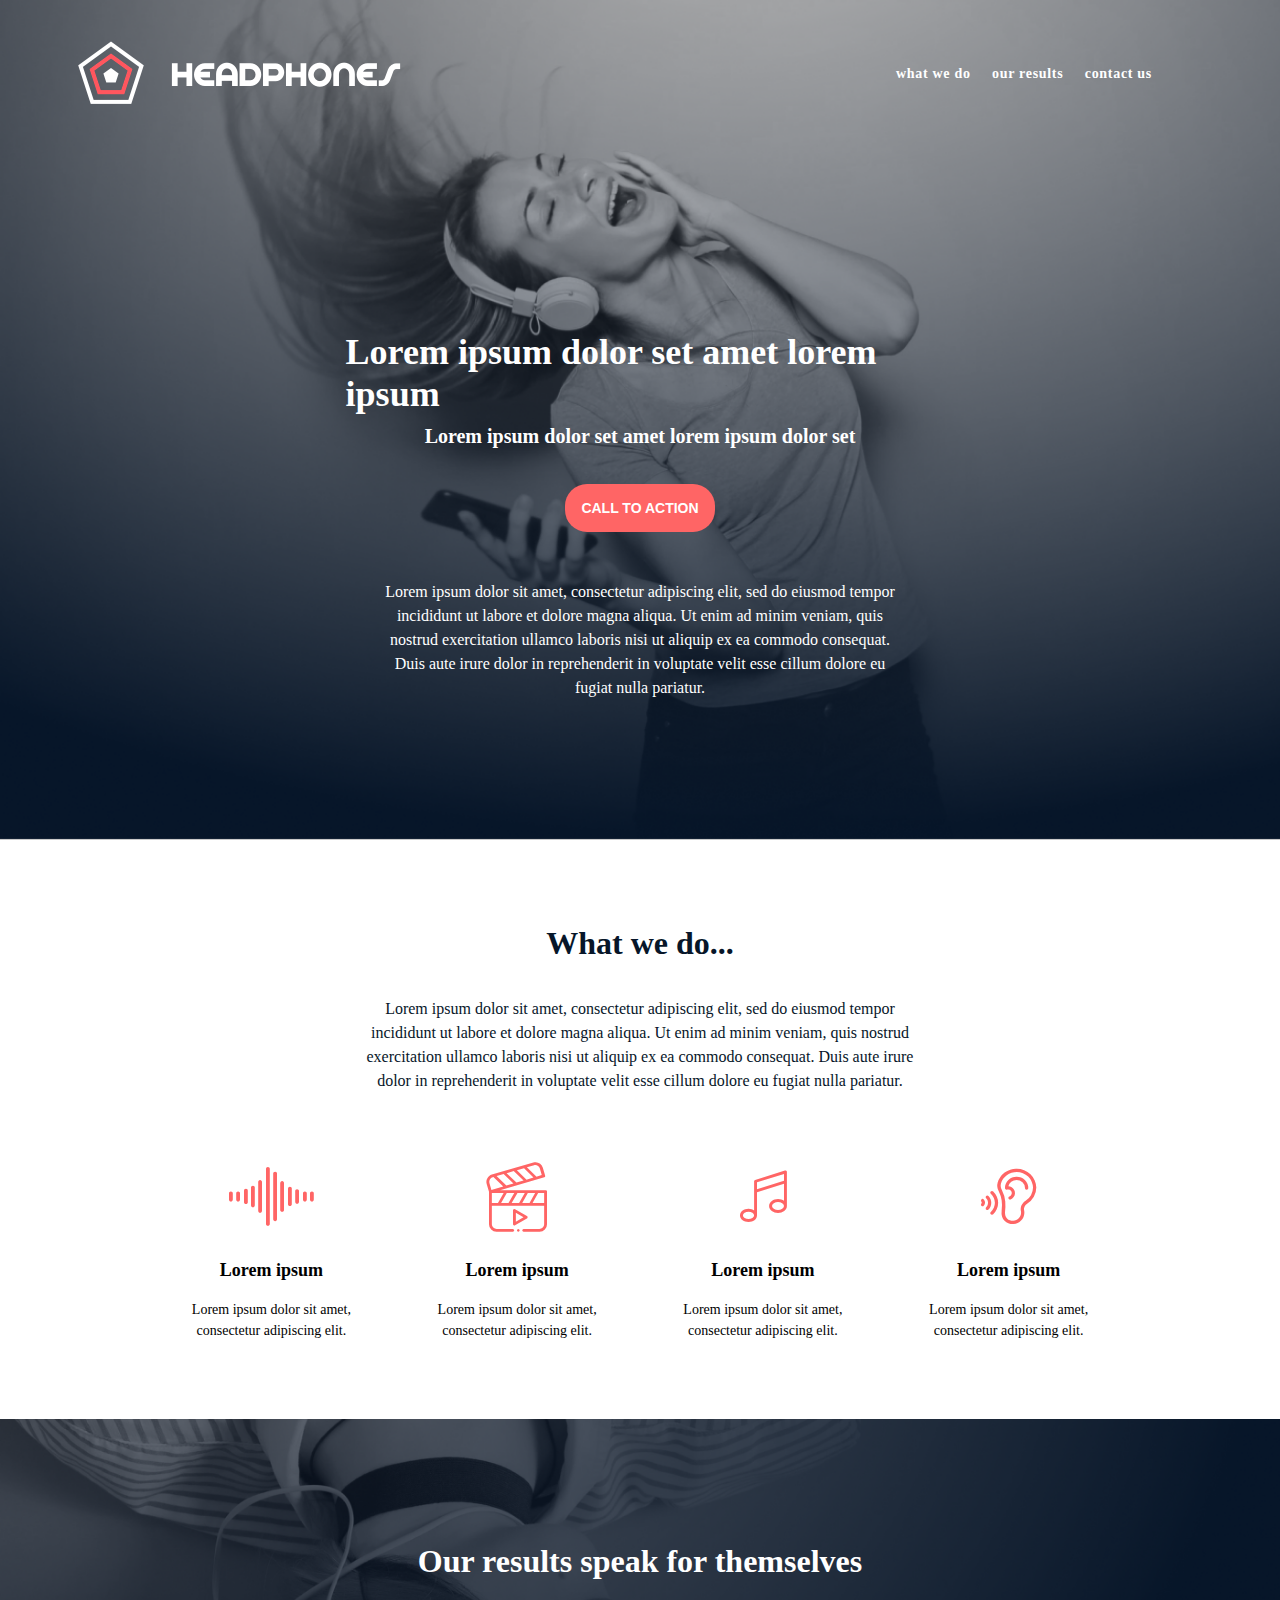
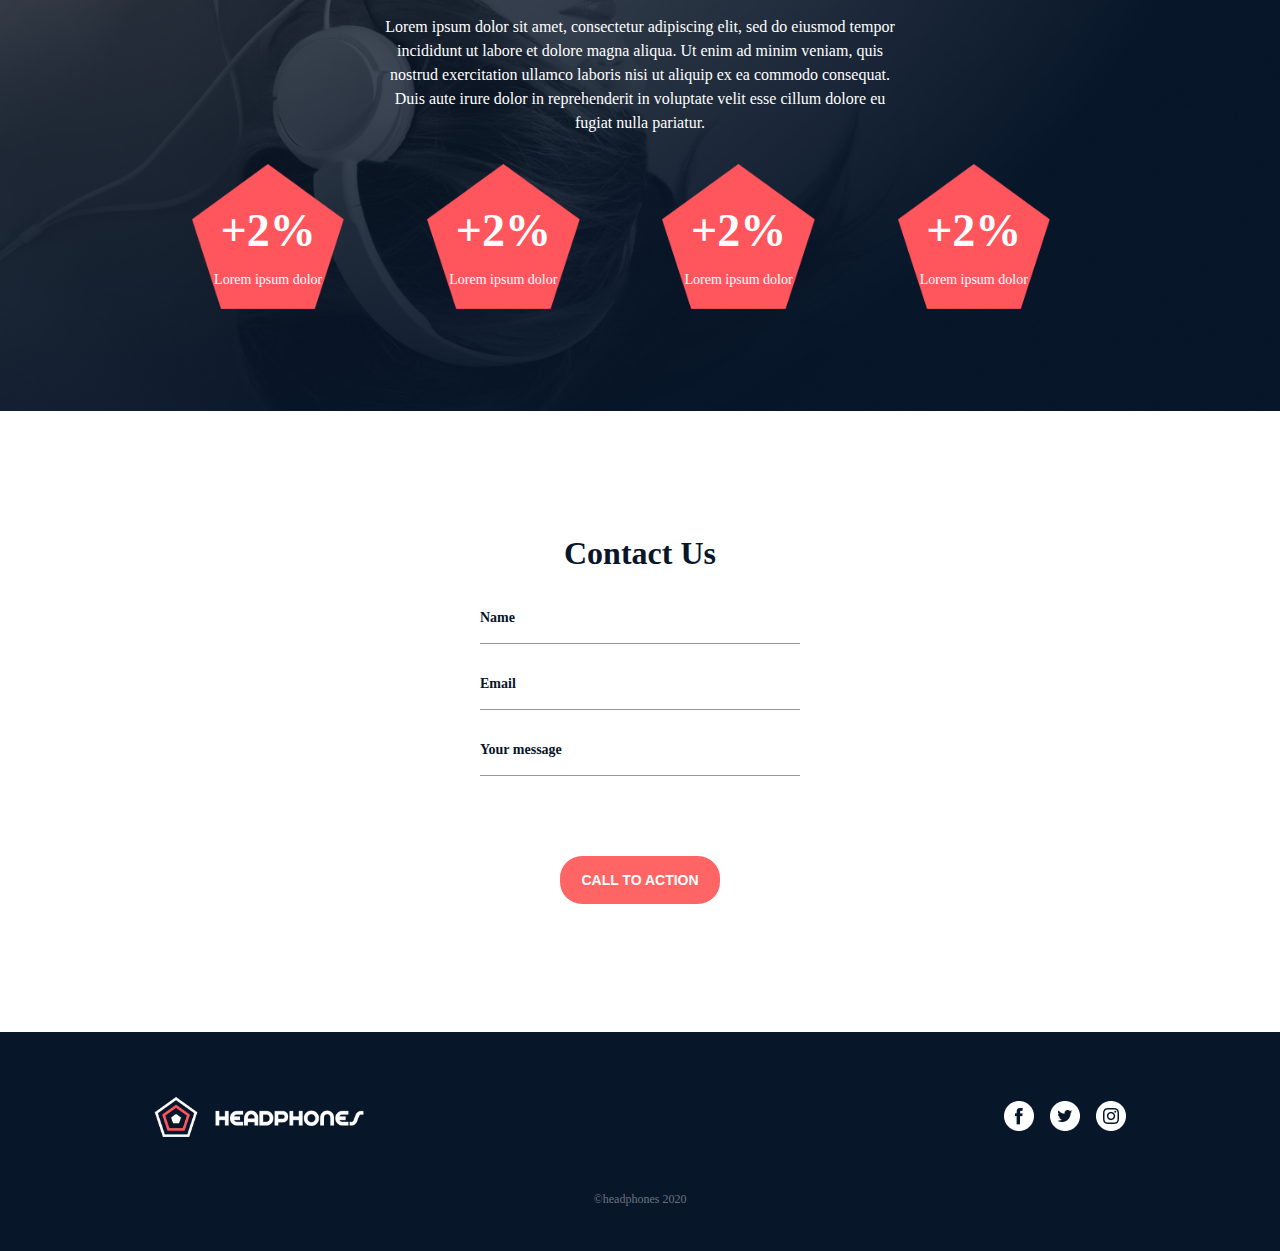
<file: index.html>
<!DOCTYPE html>
<html lang="en">
<head>
    <meta charset="UTF-8">
    <meta name="viewport" content="width=device-width, initial-scale=1.0">
    <title>Headphones</title>
    <link rel="icon" href="/images/favicon.ico">
    <link rel="stylesheet" href="styles-desktop.css" media="screen and (min-width: 1000px)">
    <link rel="stylesheet" href="styles-mobile.css" media="screen and (max-width: 480px)">
    <link rel="stylesheet" href="styles-tablet.css" media="screen and (min-width: 481px) and (max-width: 999px)">
    <link rel="stylesheet" href="/fonts/holberton_school-icon/style.css">
</head>
<body>
    <div id="banner-container">
    <!-- Header Section -->
     <header>
        <div id="navigation-bar">
            <a href="#" id="logo-link">
                <!-- Headphone logo -->
                 <img src="/images/logo_headphones.png" alt="HeadphonesLogo" id="logo-image">
            </a>
            <!-- Hamburger Menu for Mobile-->
             <div id="hamburger-menu">&#9776;</div>
             <!-- Menu links -->
             <div id="menu-container">
                <a href="#" class="menu-link">what we do</a>
                <a href="#" class="menu-link">our results</a>
                <a href="#" class="menu-link">contact us</a>
            </div>
        </div>
     </header>

     <!-- Hero section -->
      <section id="hero-section">
        <div id="banner">
            <h1 id="banner-heading">Lorem ipsum dolor set amet lorem ipsum</h1>
            <p id="banner-subheading">Lorem ipsum dolor set amet lorem ipsum dolor set</p>
            <button id="action-button">CALL TO ACTION</button>
            <p id="banner-main-text">Lorem ipsum dolor sit amet, consectetur adipiscing elit, sed do eiusmod tempor incididunt ut labore et dolore magna aliqua. Ut enim ad minim veniam, quis nostrud exercitation ullamco laboris nisi ut aliquip ex ea commodo consequat. Duis aute irure dolor in reprehenderit in voluptate velit esse cillum dolore eu fugiat nulla pariatur.</p>
        </div>
      </section>
    </div>

    <!-- What We Do Section -->
     <section id="what-we-do">
        <div id="text-container">
            <h1 id="what-we-do-heading">What we do...</h1>
            <h2 id="what-we-do-subheading">Lorem ipsum dolor sit amet, consectetur adipiscing elit, sed do eiusmod tempor incididunt ut labore et dolore magna aliqua. Ut enim ad minim veniam, quis nostrud exercitation ullamco laboris nisi ut aliquip ex ea commodo consequat. Duis aute irure dolor in reprehenderit in voluptate velit esse cillum dolore eu fugiat nulla pariatur.</h2>
        </div>
        <div id="what-we-do-bottom">
            <div class="lorem-ipsum-container" id="waves">
                <i class="holberton_school-icon-ic_sound"></i>
                <h3 class="ipsum-title">Lorem ipsum</h3>
                <p class="ipsum-description">Lorem ipsum dolor sit amet, consectetur adipiscing elit.</p>
            </div>
            <div class="lorem-ipsum-container" id="play">
                <i class="holberton_school-icon-ic_video"></i>
                <h3 class="ipsum-title">Lorem ipsum</h3>
                <p class="ipsum-description">Lorem ipsum dolor sit amet, consectetur adipiscing elit.</p>
            </div>
            <div class="lorem-ipsum-container" id="note">
                <i class="holberton_school-icon-ic_music"></i>
                <h3 class="ipsum-title">Lorem ipsum</h3>
                <p class="ipsum-description">Lorem ipsum dolor sit amet, consectetur adipiscing elit.</p>
            </div>
            <div class="lorem-ipsum-container" id="ear">
                <i class="holberton_school-icon-ic_hearing"></i>
                <h3 class="ipsum-title">Lorem ipsum</h3>
                <p class="ipsum-description">Lorem ipsum dolor sit amet, consectetur adipiscing elit.</p>
            </div>
        </div>
     </section>

     <!-- Results Section-->
      <section id="results-section">
        <div id="results-text-container">
            <h1 id="results-heading">Our results speak for themselves</h1>
            <h2 id="results-subheading">Lorem ipsum dolor sit amet, consectetur adipiscing elit, sed do eiusmod tempor incididunt ut labore et dolore magna aliqua. Ut enim ad minim veniam, quis nostrud exercitation ullamco laboris nisi ut aliquip ex ea commodo consequat. Duis aute irure dolor in reprehenderit in voluptate velit esse cillum dolore eu fugiat nulla pariatur.</p>
        </div>
        <div id="results-bottom">
            <div class="pentagon-container">
                <div class="pentagon">
                    <img src="/images/pentagone.png" class="pentagon-image">
                    <div class="text-overlay">
                        <h1 class="pentagon-heading">+2%</h1>
                        <p class="pentagon-subheading">Lorem ipsum dolor</p>
                    </div>
                </div>
            </div>
            <div class="pentagon-container">
                <div class="pentagon">
                    <img src="/images/pentagone.png" class="pentagon-image">
                    <div class="text-overlay">
                        <h1 class="pentagon-heading">+2%</h1>
                        <p class="pentagon-subheading">Lorem ipsum dolor</p>
                    </div>
                </div>
            </div>
            <div class="pentagon-container">
                <div class="pentagon">
                    <img src="/images/pentagone.png" class="pentagon-image">
                    <div class="text-overlay">
                        <h1 class="pentagon-heading">+2%</h1>
                        <p class="pentagon-subheading">Lorem ipsum dolor</p>
                    </div>
                </div>
            </div>
            <div class="pentagon-container">
                <div class="pentagon">
                    <img src="/images/pentagone.png" class="pentagon-image">
                    <div class="text-overlay">
                        <h1 class="pentagon-heading">+2%</h1>
                        <p class="pentagon-subheading">Lorem ipsum dolor</p>
                    </div>
                </div>
            </div>
        </div>
      </section>

      <!-- Contact Us Section -->
       <section id="contact-us">
        <div id="form-container">
            <h1 id="form-header">Contact Us</h1>
            <form id="contact-form">
                <div class="form-group">
                    <label for="name">Name</label>
                    <input type="text" id="name" name="name" required>
                </div>
                <div class="form-group">
                    <label for="email">Email</label>
                    <input type="email" id="email" name="email" required>
                </div>
                <div class="form-group">
                    <label for="message">Your message</label>
                    <input type="text" id="message" name="message" required></input>
                </div>
                <div id="button-container">
                    <button type="submit" id="submit-button">CALL TO ACTION</button>
                </div>
                </form>
        </div>
       </section>

<!-- Footer Section -->
 <footer id="footer-section">
    <div id="footer-container">
        <div id="footer-logo">
            <img src="/images/logo_headphones.png" alt="headphone-logo" id="footer-logo-img">
        </div>
        <div id="social-icons">
            <a href="#">
                <img src="/images/Facebook_White.png" alt="Facebook" class="social-icon">
            </a>
            <a href="#">
                <img src="/images/Twitter_White.png" alt="Twitter" class="social-icon">
            </a>
            <a href="#">
                <img src="/images/Instagram_White.png" alt="Instagram" class="social-icon">
            </a>
        </div>
    </div>
    <p id="copyright-text">&copy;headphones 2020</p>
 </footer>

 <!-- Javascript for Hamburger Menu -->
  <script>
    document.addEventListener('DOMContentLoaded', function() {
        document.getElementById('hamburger-menu').addEventListener('click', function() {
            document.getElementById('menu-container').classList.toggle('show');
        });
    });
    </script>
</body>
</html>
</file>
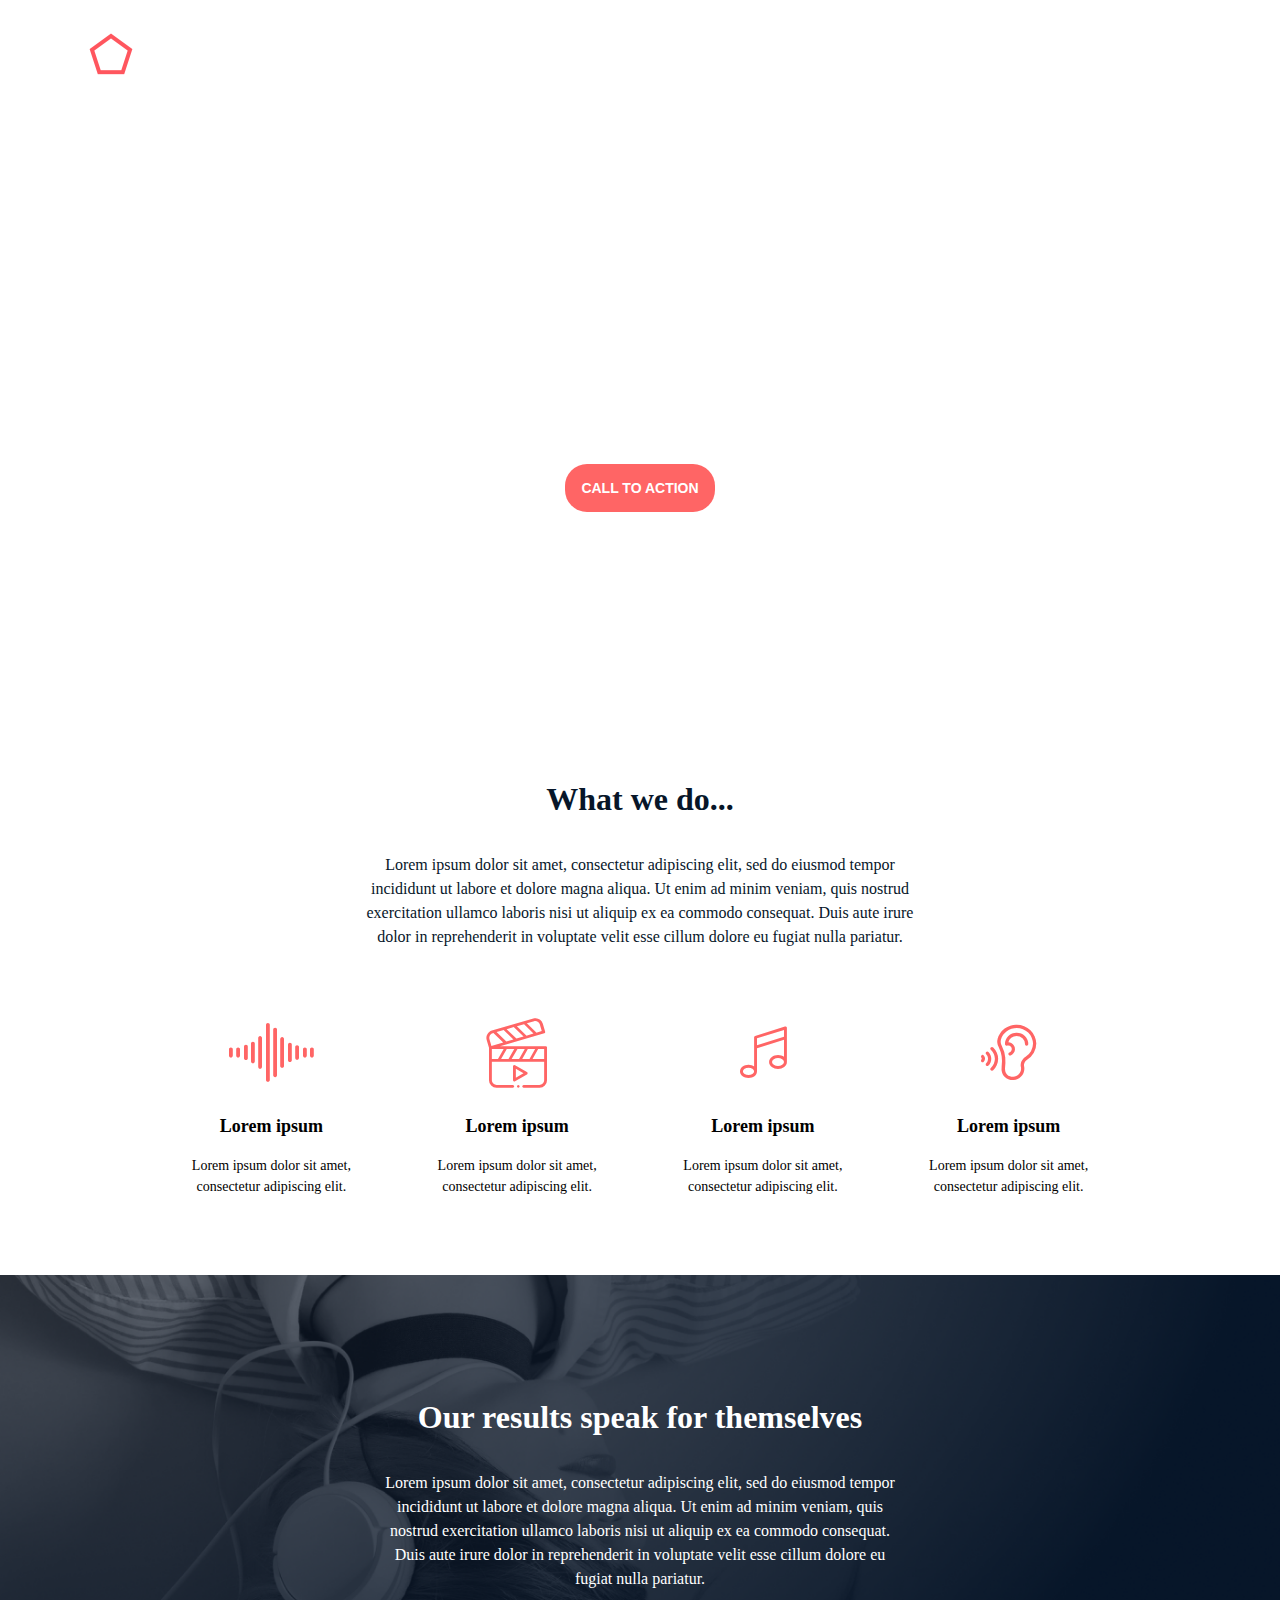
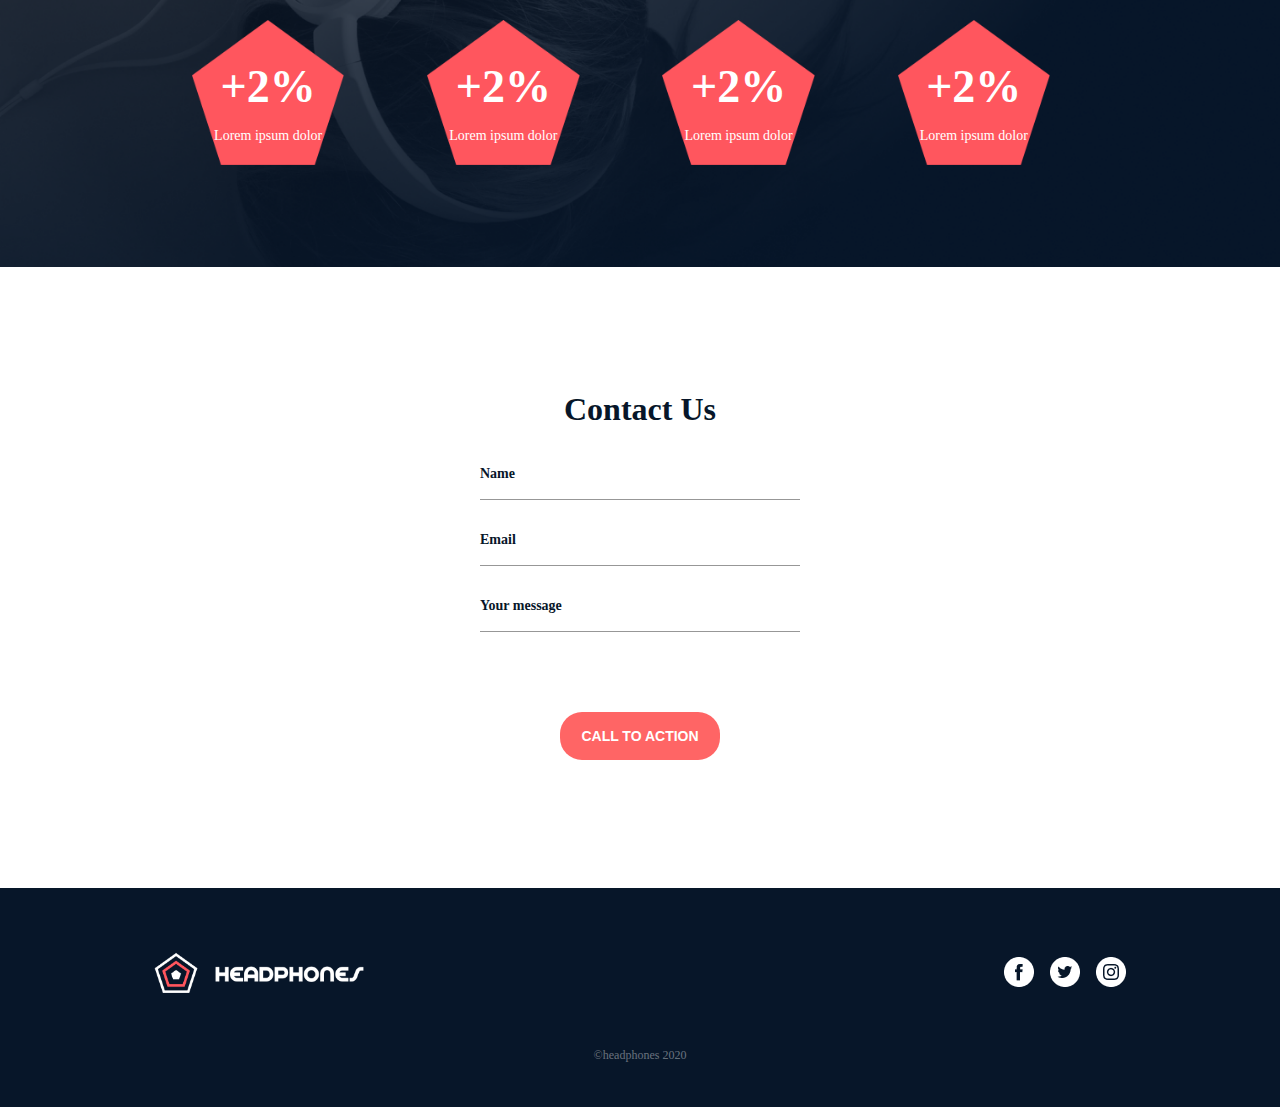
<file: index-desktop.html>
<!DOCTYPE html>
<html lang="en">
<head>
    <meta charset="UTF-8">
    <meta name="viewport" content="width=device-width, initial-scale=1.0">
    <title>Headphones</title>
    <link rel="icon" href="/images/favicon.ico">
    <link rel="stylesheet" href="styles-desktop.css" media="screen and (min-width: 1000px)">
    <link rek="stylesheet" href="styles-mobile.css" media="screen and (max-width: 767px)">
    <link rel="stylesheet" href="/fonts/holberton_school-icon/style.css"
</head>
<body>
    <div id="hero-header-wrapper">
    <!-- Header Section -->
     <header>
        <div id="navigation-bar">
            <a href="#" id="logo-link">
                <!-- Headphone logo -->
                 <img src="/images/logo_headphones.png" alt="HeadphonesLogo" id="logo-image">
            </a>
            <!-- Hamburger Menu for Mobile-->
             <div id="hamburger-menu">&#9776;</div>
             <!-- Menu links -->
             <div id="menu-container">
                <a href="#" class="menu-link">what we do</a>
                <a href="#" class="menu-link">our results</a>
                <a href="#" class="menu-link">contact us</a>
            </div>
        </div>
     </header>

     <!-- Hero section -->
      <section id="hero-section">
        <div id="banner">
            <h1 id="banner-heading">Lorem ipsum dolor set amet lorem ipsum</h1>
            <p id="banner-subheading">Lorem ipsum dolor set amet lorem ipsum dolor set</p>
            <button id="action-button">CALL TO ACTION</button>
            <p id="banner-main-text">Lorem ipsum dolor sit amet, consectetur adipiscing elit, sed do eiusmod tempor incididunt ut labore et dolore magna aliqua. Ut enim ad minim veniam, quis nostrud exercitation ullamco laboris nisi ut aliquip ex ea commodo consequat. Duis aute irure dolor in reprehenderit in voluptate velit esse cillum dolore eu fugiat nulla pariatur.</p>
        </div>
      </section>
    </div>

    <!-- What We Do Section -->
     <section id="what-we-do">
        <div id="text-container">
            <h1 id="what-we-do-heading">What we do...</h1>
            <h2 id="what-we-do-subheading">Lorem ipsum dolor sit amet, consectetur adipiscing elit, sed do eiusmod tempor incididunt ut labore et dolore magna aliqua. Ut enim ad minim veniam, quis nostrud exercitation ullamco laboris nisi ut aliquip ex ea commodo consequat. Duis aute irure dolor in reprehenderit in voluptate velit esse cillum dolore eu fugiat nulla pariatur.</h2>
        </div>
        <div id="what-we-do-bottom">
            <div class="lorem-ipsum-container" id="waves">
                <i class="holberton_school-icon-ic_sound"></i>
                <h3 class="ipsum-title">Lorem ipsum</h3>
                <p class="ipsum-description">Lorem ipsum dolor sit amet, consectetur adipiscing elit.</p>
            </div>
            <div class="lorem-ipsum-container" id="play">
                <i class="holberton_school-icon-ic_video"></i>
                <h3 class="ipsum-title">Lorem ipsum</h3>
                <p class="ipsum-description">Lorem ipsum dolor sit amet, consectetur adipiscing elit.</p>
            </div>
            <div class="lorem-ipsum-container" id="note">
                <i class="holberton_school-icon-ic_music"></i>
                <h3 class="ipsum-title">Lorem ipsum</h3>
                <p class="ipsum-description">Lorem ipsum dolor sit amet, consectetur adipiscing elit.</p>
            </div>
            <div class="lorem-ipsum-container" id="ear">
                <i class="holberton_school-icon-ic_hearing"></i>
                <h3 class="ipsum-title">Lorem ipsum</h3>
                <p class="ipsum-description">Lorem ipsum dolor sit amet, consectetur adipiscing elit.</p>
            </div>
        </div>
     </section>

     <!-- Results Section-->
      <section id="results-section">
        <div id="results-text-container">
            <h1 id="results-heading">Our results speak for themselves</h1>
            <h2 id="results-subheading">Lorem ipsum dolor sit amet, consectetur adipiscing elit, sed do eiusmod tempor incididunt ut labore et dolore magna aliqua. Ut enim ad minim veniam, quis nostrud exercitation ullamco laboris nisi ut aliquip ex ea commodo consequat. Duis aute irure dolor in reprehenderit in voluptate velit esse cillum dolore eu fugiat nulla pariatur.</p>
        </div>
        <div id="results-bottom">
            <div class="pentagon-container">
                <div class="pentagon">
                    <img src="/images/pentagone.png" class="pentagon-image">
                    <div class="text-overlay">
                        <h1 class="pentagon-heading">+2%</h1>
                        <p class="pentagon-subheading">Lorem ipsum dolor</p>
                    </div>
                </div>
            </div>
            <div class="pentagon-container">
                <div class="pentagon">
                    <img src="/images/pentagone.png" class="pentagon-image">
                    <div class="text-overlay">
                        <h1 class="pentagon-heading">+2%</h1>
                        <p class="pentagon-subheading">Lorem ipsum dolor</p>
                    </div>
                </div>
            </div>
            <div class="pentagon-container">
                <div class="pentagon">
                    <img src="/images/pentagone.png" class="pentagon-image">
                    <div class="text-overlay">
                        <h1 class="pentagon-heading">+2%</h1>
                        <p class="pentagon-subheading">Lorem ipsum dolor</p>
                    </div>
                </div>
            </div>
            <div class="pentagon-container">
                <div class="pentagon">
                    <img src="/images/pentagone.png" class="pentagon-image">
                    <div class="text-overlay">
                        <h1 class="pentagon-heading">+2%</h1>
                        <p class="pentagon-subheading">Lorem ipsum dolor</p>
                    </div>
                </div>
            </div>
        </div>
      </section>

      <!-- Contact Us Section -->
       <section id="contact-us">
        <div id="form-container">
            <h1 id="form-header">Contact Us</h1>
            <form id="contact-form">
                <div class="form-group">
                    <label for="name">Name</label>
                    <input type="text" id="name" name="name" required>
                </div>
                <div class="form-group">
                    <label for="email">Email</label>
                    <input type="email" id="email" name="email" required>
                </div>
                <div class="form-group">
                    <label for="message">Your message</label>
                    <input type="text" id="message" name="message" required></input>
                </div>
                <div id="button-container">
                    <button type="submit" id="submit-button">CALL TO ACTION</button>
                </div>
                </form>
        </div>
       </section>

<!-- Footer Section -->
 <footer id="footer-section">
    <div id="footer-container">
        <div id="footer-logo">
            <img src="/images/logo_headphones.png" alt="headphone-logo" id="footer-logo-img">
        </div>
        <div id="social-icons">
            <a href="#">
                <img src="/images/Facebook_White.png" alt="Facebook" class="social-icon">
            </a>
            <a href="#">
                <img src="/images/Twitter_White.png" alt="Twitter" class="social-icon">
            </a>
            <a href="#">
                <img src="/images/Instagram_White.png" alt="Instagram" class="social-icon">
            </a>
        </div>
    </div>
    <p id="copyright-text">&copy;headphones 2020</p>
 </footer>

 <!-- Javascript for Hamburger Menu -->
  <script>
    document.addEventListener('DOMContentLoaded', function() {
        document.getElementById('hamburger-menu').addEventListener('click', function() {
            document.getElementById('menu-container').classList.toggle('show');
        });
    });
    </script>
</body>
</html>
</file>
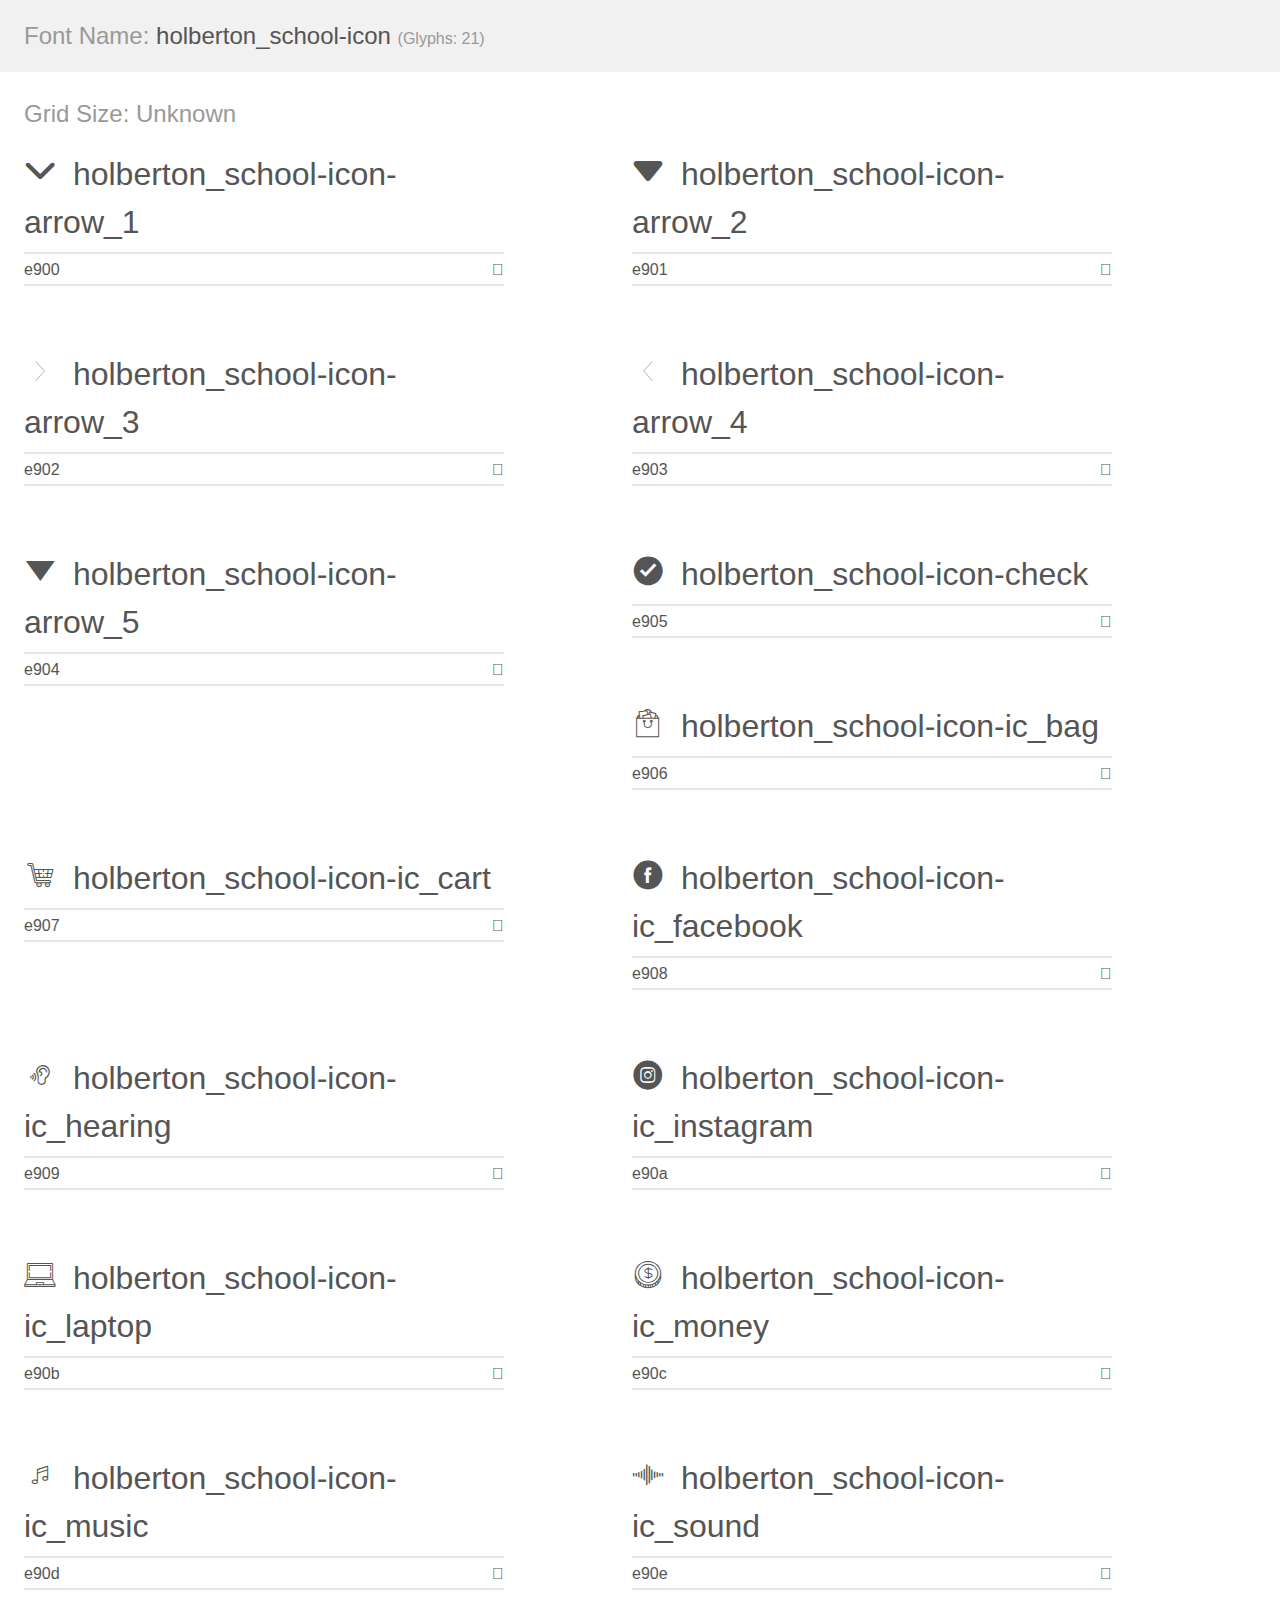
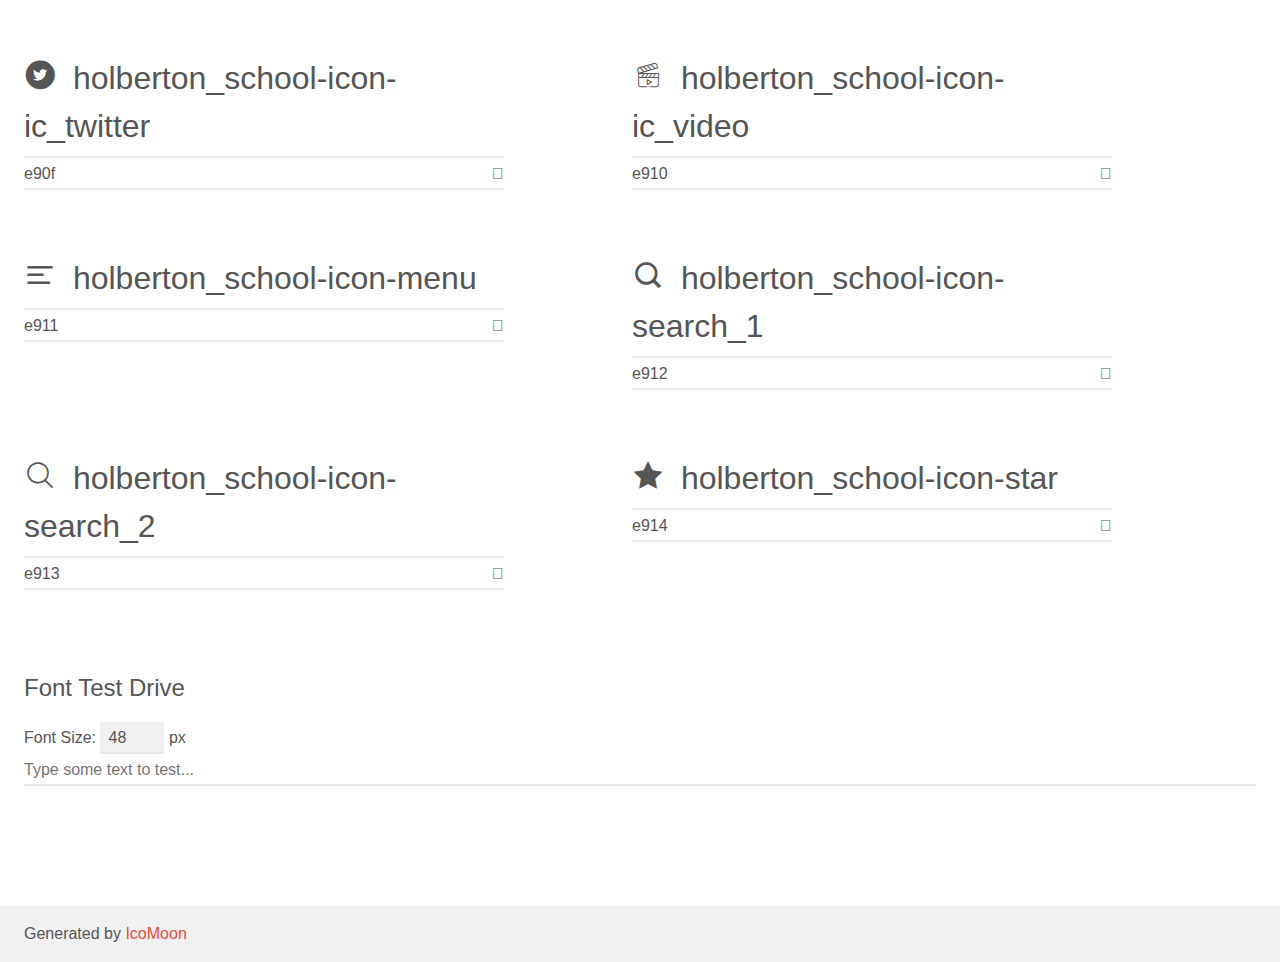
<file: fonts/holberton_school-icon/demo.html>
<!doctype html>
<html>
<head>
    <meta charset="utf-8">
    <title>IcoMoon Demo</title>
    <meta name="description" content="An Icon Font Generated By IcoMoon.io">
    <meta name="viewport" content="width=device-width, initial-scale=1">
    <link rel="stylesheet" href="demo-files/demo.css">
    <link rel="stylesheet" href="style.css"></head>
<body>
    <div class="bgc1 clearfix">
        <h1 class="mhmm mvm"><span class="fgc1">Font Name:</span> holberton_school-icon <small class="fgc1">(Glyphs:&nbsp;21)</small></h1>
    </div>
    <div class="clearfix mhl ptl">
        <h1 class="mvm mtn fgc1">Grid Size: Unknown</h1>
        <div class="glyph fs1">
            <div class="clearfix bshadow0 pbs">
                <span class="holberton_school-icon-arrow_1"></span>
                <span class="mls"> holberton_school-icon-arrow_1</span>
            </div>
            <fieldset class="fs0 size1of1 clearfix hidden-false">
                <input type="text" readonly value="e900" class="unit size1of2" />
                <input type="text" maxlength="1" readonly value="&#xe900;" class="unitRight size1of2 talign-right" />
            </fieldset>
            <div class="fs0 bshadow0 clearfix hidden-true">
                <span class="unit pvs fgc1">liga: </span>
                <input type="text" readonly value="" class="liga unitRight" />
            </div>
        </div>
        <div class="glyph fs1">
            <div class="clearfix bshadow0 pbs">
                <span class="holberton_school-icon-arrow_2"></span>
                <span class="mls"> holberton_school-icon-arrow_2</span>
            </div>
            <fieldset class="fs0 size1of1 clearfix hidden-false">
                <input type="text" readonly value="e901" class="unit size1of2" />
                <input type="text" maxlength="1" readonly value="&#xe901;" class="unitRight size1of2 talign-right" />
            </fieldset>
            <div class="fs0 bshadow0 clearfix hidden-true">
                <span class="unit pvs fgc1">liga: </span>
                <input type="text" readonly value="" class="liga unitRight" />
            </div>
        </div>
        <div class="glyph fs1">
            <div class="clearfix bshadow0 pbs">
                <span class="holberton_school-icon-arrow_3"></span>
                <span class="mls"> holberton_school-icon-arrow_3</span>
            </div>
            <fieldset class="fs0 size1of1 clearfix hidden-false">
                <input type="text" readonly value="e902" class="unit size1of2" />
                <input type="text" maxlength="1" readonly value="&#xe902;" class="unitRight size1of2 talign-right" />
            </fieldset>
            <div class="fs0 bshadow0 clearfix hidden-true">
                <span class="unit pvs fgc1">liga: </span>
                <input type="text" readonly value="" class="liga unitRight" />
            </div>
        </div>
        <div class="glyph fs1">
            <div class="clearfix bshadow0 pbs">
                <span class="holberton_school-icon-arrow_4"></span>
                <span class="mls"> holberton_school-icon-arrow_4</span>
            </div>
            <fieldset class="fs0 size1of1 clearfix hidden-false">
                <input type="text" readonly value="e903" class="unit size1of2" />
                <input type="text" maxlength="1" readonly value="&#xe903;" class="unitRight size1of2 talign-right" />
            </fieldset>
            <div class="fs0 bshadow0 clearfix hidden-true">
                <span class="unit pvs fgc1">liga: </span>
                <input type="text" readonly value="" class="liga unitRight" />
            </div>
        </div>
        <div class="glyph fs1">
            <div class="clearfix bshadow0 pbs">
                <span class="holberton_school-icon-arrow_5"></span>
                <span class="mls"> holberton_school-icon-arrow_5</span>
            </div>
            <fieldset class="fs0 size1of1 clearfix hidden-false">
                <input type="text" readonly value="e904" class="unit size1of2" />
                <input type="text" maxlength="1" readonly value="&#xe904;" class="unitRight size1of2 talign-right" />
            </fieldset>
            <div class="fs0 bshadow0 clearfix hidden-true">
                <span class="unit pvs fgc1">liga: </span>
                <input type="text" readonly value="" class="liga unitRight" />
            </div>
        </div>
        <div class="glyph fs1">
            <div class="clearfix bshadow0 pbs">
                <span class="holberton_school-icon-check"></span>
                <span class="mls"> holberton_school-icon-check</span>
            </div>
            <fieldset class="fs0 size1of1 clearfix hidden-false">
                <input type="text" readonly value="e905" class="unit size1of2" />
                <input type="text" maxlength="1" readonly value="&#xe905;" class="unitRight size1of2 talign-right" />
            </fieldset>
            <div class="fs0 bshadow0 clearfix hidden-true">
                <span class="unit pvs fgc1">liga: </span>
                <input type="text" readonly value="" class="liga unitRight" />
            </div>
        </div>
        <div class="glyph fs1">
            <div class="clearfix bshadow0 pbs">
                <span class="holberton_school-icon-ic_bag"></span>
                <span class="mls"> holberton_school-icon-ic_bag</span>
            </div>
            <fieldset class="fs0 size1of1 clearfix hidden-false">
                <input type="text" readonly value="e906" class="unit size1of2" />
                <input type="text" maxlength="1" readonly value="&#xe906;" class="unitRight size1of2 talign-right" />
            </fieldset>
            <div class="fs0 bshadow0 clearfix hidden-true">
                <span class="unit pvs fgc1">liga: </span>
                <input type="text" readonly value="" class="liga unitRight" />
            </div>
        </div>
        <div class="glyph fs1">
            <div class="clearfix bshadow0 pbs">
                <span class="holberton_school-icon-ic_cart"></span>
                <span class="mls"> holberton_school-icon-ic_cart</span>
            </div>
            <fieldset class="fs0 size1of1 clearfix hidden-false">
                <input type="text" readonly value="e907" class="unit size1of2" />
                <input type="text" maxlength="1" readonly value="&#xe907;" class="unitRight size1of2 talign-right" />
            </fieldset>
            <div class="fs0 bshadow0 clearfix hidden-true">
                <span class="unit pvs fgc1">liga: </span>
                <input type="text" readonly value="" class="liga unitRight" />
            </div>
        </div>
        <div class="glyph fs1">
            <div class="clearfix bshadow0 pbs">
                <span class="holberton_school-icon-ic_facebook"></span>
                <span class="mls"> holberton_school-icon-ic_facebook</span>
            </div>
            <fieldset class="fs0 size1of1 clearfix hidden-false">
                <input type="text" readonly value="e908" class="unit size1of2" />
                <input type="text" maxlength="1" readonly value="&#xe908;" class="unitRight size1of2 talign-right" />
            </fieldset>
            <div class="fs0 bshadow0 clearfix hidden-true">
                <span class="unit pvs fgc1">liga: </span>
                <input type="text" readonly value="" class="liga unitRight" />
            </div>
        </div>
        <div class="glyph fs1">
            <div class="clearfix bshadow0 pbs">
                <span class="holberton_school-icon-ic_hearing"></span>
                <span class="mls"> holberton_school-icon-ic_hearing</span>
            </div>
            <fieldset class="fs0 size1of1 clearfix hidden-false">
                <input type="text" readonly value="e909" class="unit size1of2" />
                <input type="text" maxlength="1" readonly value="&#xe909;" class="unitRight size1of2 talign-right" />
            </fieldset>
            <div class="fs0 bshadow0 clearfix hidden-true">
                <span class="unit pvs fgc1">liga: </span>
                <input type="text" readonly value="" class="liga unitRight" />
            </div>
        </div>
        <div class="glyph fs1">
            <div class="clearfix bshadow0 pbs">
                <span class="holberton_school-icon-ic_instagram"></span>
                <span class="mls"> holberton_school-icon-ic_instagram</span>
            </div>
            <fieldset class="fs0 size1of1 clearfix hidden-false">
                <input type="text" readonly value="e90a" class="unit size1of2" />
                <input type="text" maxlength="1" readonly value="&#xe90a;" class="unitRight size1of2 talign-right" />
            </fieldset>
            <div class="fs0 bshadow0 clearfix hidden-true">
                <span class="unit pvs fgc1">liga: </span>
                <input type="text" readonly value="" class="liga unitRight" />
            </div>
        </div>
        <div class="glyph fs1">
            <div class="clearfix bshadow0 pbs">
                <span class="holberton_school-icon-ic_laptop"></span>
                <span class="mls"> holberton_school-icon-ic_laptop</span>
            </div>
            <fieldset class="fs0 size1of1 clearfix hidden-false">
                <input type="text" readonly value="e90b" class="unit size1of2" />
                <input type="text" maxlength="1" readonly value="&#xe90b;" class="unitRight size1of2 talign-right" />
            </fieldset>
            <div class="fs0 bshadow0 clearfix hidden-true">
                <span class="unit pvs fgc1">liga: </span>
                <input type="text" readonly value="" class="liga unitRight" />
            </div>
        </div>
        <div class="glyph fs1">
            <div class="clearfix bshadow0 pbs">
                <span class="holberton_school-icon-ic_money"></span>
                <span class="mls"> holberton_school-icon-ic_money</span>
            </div>
            <fieldset class="fs0 size1of1 clearfix hidden-false">
                <input type="text" readonly value="e90c" class="unit size1of2" />
                <input type="text" maxlength="1" readonly value="&#xe90c;" class="unitRight size1of2 talign-right" />
            </fieldset>
            <div class="fs0 bshadow0 clearfix hidden-true">
                <span class="unit pvs fgc1">liga: </span>
                <input type="text" readonly value="" class="liga unitRight" />
            </div>
        </div>
        <div class="glyph fs1">
            <div class="clearfix bshadow0 pbs">
                <span class="holberton_school-icon-ic_music"></span>
                <span class="mls"> holberton_school-icon-ic_music</span>
            </div>
            <fieldset class="fs0 size1of1 clearfix hidden-false">
                <input type="text" readonly value="e90d" class="unit size1of2" />
                <input type="text" maxlength="1" readonly value="&#xe90d;" class="unitRight size1of2 talign-right" />
            </fieldset>
            <div class="fs0 bshadow0 clearfix hidden-true">
                <span class="unit pvs fgc1">liga: </span>
                <input type="text" readonly value="" class="liga unitRight" />
            </div>
        </div>
        <div class="glyph fs1">
            <div class="clearfix bshadow0 pbs">
                <span class="holberton_school-icon-ic_sound"></span>
                <span class="mls"> holberton_school-icon-ic_sound</span>
            </div>
            <fieldset class="fs0 size1of1 clearfix hidden-false">
                <input type="text" readonly value="e90e" class="unit size1of2" />
                <input type="text" maxlength="1" readonly value="&#xe90e;" class="unitRight size1of2 talign-right" />
            </fieldset>
            <div class="fs0 bshadow0 clearfix hidden-true">
                <span class="unit pvs fgc1">liga: </span>
                <input type="text" readonly value="" class="liga unitRight" />
            </div>
        </div>
        <div class="glyph fs1">
            <div class="clearfix bshadow0 pbs">
                <span class="holberton_school-icon-ic_twitter"></span>
                <span class="mls"> holberton_school-icon-ic_twitter</span>
            </div>
            <fieldset class="fs0 size1of1 clearfix hidden-false">
                <input type="text" readonly value="e90f" class="unit size1of2" />
                <input type="text" maxlength="1" readonly value="&#xe90f;" class="unitRight size1of2 talign-right" />
            </fieldset>
            <div class="fs0 bshadow0 clearfix hidden-true">
                <span class="unit pvs fgc1">liga: </span>
                <input type="text" readonly value="" class="liga unitRight" />
            </div>
        </div>
        <div class="glyph fs1">
            <div class="clearfix bshadow0 pbs">
                <span class="holberton_school-icon-ic_video"></span>
                <span class="mls"> holberton_school-icon-ic_video</span>
            </div>
            <fieldset class="fs0 size1of1 clearfix hidden-false">
                <input type="text" readonly value="e910" class="unit size1of2" />
                <input type="text" maxlength="1" readonly value="&#xe910;" class="unitRight size1of2 talign-right" />
            </fieldset>
            <div class="fs0 bshadow0 clearfix hidden-true">
                <span class="unit pvs fgc1">liga: </span>
                <input type="text" readonly value="" class="liga unitRight" />
            </div>
        </div>
        <div class="glyph fs1">
            <div class="clearfix bshadow0 pbs">
                <span class="holberton_school-icon-menu"></span>
                <span class="mls"> holberton_school-icon-menu</span>
            </div>
            <fieldset class="fs0 size1of1 clearfix hidden-false">
                <input type="text" readonly value="e911" class="unit size1of2" />
                <input type="text" maxlength="1" readonly value="&#xe911;" class="unitRight size1of2 talign-right" />
            </fieldset>
            <div class="fs0 bshadow0 clearfix hidden-true">
                <span class="unit pvs fgc1">liga: </span>
                <input type="text" readonly value="" class="liga unitRight" />
            </div>
        </div>
        <div class="glyph fs1">
            <div class="clearfix bshadow0 pbs">
                <span class="holberton_school-icon-search_1"></span>
                <span class="mls"> holberton_school-icon-search_1</span>
            </div>
            <fieldset class="fs0 size1of1 clearfix hidden-false">
                <input type="text" readonly value="e912" class="unit size1of2" />
                <input type="text" maxlength="1" readonly value="&#xe912;" class="unitRight size1of2 talign-right" />
            </fieldset>
            <div class="fs0 bshadow0 clearfix hidden-true">
                <span class="unit pvs fgc1">liga: </span>
                <input type="text" readonly value="" class="liga unitRight" />
            </div>
        </div>
        <div class="glyph fs1">
            <div class="clearfix bshadow0 pbs">
                <span class="holberton_school-icon-search_2"></span>
                <span class="mls"> holberton_school-icon-search_2</span>
            </div>
            <fieldset class="fs0 size1of1 clearfix hidden-false">
                <input type="text" readonly value="e913" class="unit size1of2" />
                <input type="text" maxlength="1" readonly value="&#xe913;" class="unitRight size1of2 talign-right" />
            </fieldset>
            <div class="fs0 bshadow0 clearfix hidden-true">
                <span class="unit pvs fgc1">liga: </span>
                <input type="text" readonly value="" class="liga unitRight" />
            </div>
        </div>
        <div class="glyph fs1">
            <div class="clearfix bshadow0 pbs">
                <span class="holberton_school-icon-star"></span>
                <span class="mls"> holberton_school-icon-star</span>
            </div>
            <fieldset class="fs0 size1of1 clearfix hidden-false">
                <input type="text" readonly value="e914" class="unit size1of2" />
                <input type="text" maxlength="1" readonly value="&#xe914;" class="unitRight size1of2 talign-right" />
            </fieldset>
            <div class="fs0 bshadow0 clearfix hidden-true">
                <span class="unit pvs fgc1">liga: </span>
                <input type="text" readonly value="" class="liga unitRight" />
            </div>
        </div>
    </div>

    <!--[if gt IE 8]><!-->
    <div class="mhl clearfix mbl">
        <h1>Font Test Drive</h1>
        <label>
            Font Size: <input id="fontSize" type="number" class="textbox0 mbm"
            min="8" value="48" />
            px
        </label>
        <input id="testText" type="text" class="phl size1of1 mvl"
        placeholder="Type some text to test..." value=""/>
        <div id="testDrive" class="holberton_school-icon-" style="font-family: holberton_school-icon">&nbsp;
        </div>
    </div>
    <!--<![endif]-->
    <div class="bgc1 clearfix">
        <p class="mhl">Generated by <a href="https://icomoon.io/app">IcoMoon</a></p>
    </div>

    <script src="demo-files/demo.js"></script>
</body>
</html>
</file>
<file: styles-desktop.css>
body {
    margin: 0;
    padding: 0;
    font-family: "Source Sans Pro"
}

/* Header */
#banner-container {
    background-image: url(/images/background.png);
    background-size: cover;
    width: 100%;
    height: 800px;
    margin: 0 auto;
    padding: 20px 0;
}

header {
    width: 100%;
    margin: 0 auto;
    padding: 20px 0;
}

#navigation-bar {
    display: flex;
    flex-direction: row;
    align-items: center;
    justify-content: space-between;
    width: 100%;
}

#logo-link {
    padding-left: 6%;
}

#menu-container {
    display: flex;
    align-items: center;
    justify-content: space-between;
    width: 20%;
    padding-right: 10%;
}

a.menu-link {
    color: #FFFFFF;
    font-size: 14px;
    font-weight: 700;
    text-decoration: none;
    letter-spacing: .05em; 
}

#hero-section {
    width: 100%;
    margin-top: 4%;
    display: flex;
    justify-content: center;
    align-items: center;
    flex-direction: column;
}

#banner {
    width: 46%;
    display: flex;
    flex-direction: column;
    align-items: center;
    margin-top: 10%;
}

#banner-heading {
    font-size: 36px;
    font-weight: 700;
    color: #FFFFFF;
    margin-bottom: .3rem;
}

#banner-subheading {
    color: #FFFFFF;
    font-size: 20px;
    font-weight: 700;
    margin-top: .3rem;
}

#action-button {
    border-radius: 22px;
    background-color: #FF6565;
    color: #FFFFFF;
    font-size: 14px;
    font-weight: 700;
    padding: 1rem;
    margin-top: 1rem;
    border: none;
}

#banner-main-text {
    width: 90%;
    color: #FFFFFF;
    margin-top: 3rem;
    font-size: 16px;
    text-align: center;
    line-height: 1.5;
}

#what-we-do {
    width: 100%;
    display: flex;
    flex-direction: column;
    align-items: center;
    justify-content: center;
}

#text-container {
    width: 43%;
    display: flex;
    flex-direction: column;
    align-items: center;
    text-align: center;
    margin-top: 5%;
}

#what-we-do-heading {
    color: #071629;
    font-weight: 600;
    font-size: 32px;
}

#what-we-do-subheading {
    color: #071629;
    font-size: 16px;
    font-weight: 400;
    line-height: 1.5;
}

#what-we-do-bottom {
    width: 72%;
    display: flex;
    flex-direction: row;
    justify-content: space-between;
    padding-bottom: 5%;;
}

.lorem-ipsum-container {
    margin-top: 5%;
    width: 20%;
    height: 10%;
    text-align: center;
}

.gylph-image {

}

.ipsum-title {
    font-size: 18px;
    font-weight: 600;
}

.ipsum-description {
    font-size: 14px;
    font-weight: 400;
    text-align: center;
    line-height: 1.5;;
}

#results-section {
    background-image: url(/images/background2.png);
    background-size: cover;
    width: auto;
    display: flex;
    flex-direction: column;
    align-items: center;
    justify-content: center;
    padding-bottom: 8%;
}

#results-text-container {
    width: 40%;
    display: flex;
    flex-direction: column;
    align-items: center;
    text-align: center;
    margin-top: 8%;
}

#results-heading {
    color: #FFFFFF;
    font-size: 32px;
    font-weight: 600;
}

#results-subheading {
    color: #FFFFFF;
    font-size: 16px;
    font-weight: 400;
    line-height: 1.5;
}

#results-bottom {
    display: flex;
    justify-content: space-between;
    width: 70%;
    flex-direction: row;
    align-items: center;
    gap: 5%;
}

.pentagon-container {
    position: relative;
}

.pentagon {
    position: relative;
}

.pentagon-image {
    width: 80%;
    height: auto;
    max-width: 100%;
    display: block;
}

.text-overlay {
    position: absolute;
    top: 60%; 
    left: 40%;
    transform: translate(-50%, -50%);
    text-align: center;
}

.pentagon-heading {
    font-size: 46px;
    font-weight: 700;
    color: #FFFFFF;
    margin-top: 1.25rem;
}

.pentagon-subheading {
    font-size: 14px;
    font-weight: 400;
    color: #FFFFFF;
    position: relative;
    top: -1rem;
}

#contact-us {
    display: flex;
    justify-content: center;
    align-items: center;
    padding-bottom: 10%;   
}

#form-container {
    padding-top: 8%;    
    width: 25%;
}

#form-header {
    font-size: 32px;
    font-weight: 600;
    color: #071629;
    text-align: center;
}

#contact-form {
    display: flex;
    flex-direction: column;
    padding-top: 5%;
}

.form-group {
    display: flex;
    flex-direction: column;
    margin-bottom: 10%;
}

.form-group label {
    font-size: 14px;
    font-weight: 600;
    color: #071629;
}

.form-group input {
    border: none;
    box-sizing: none;
    border-bottom: 1px solid #979797;
}

#button-container {
    display: flex;
    justify-content: center;
    align-items: center;
    padding-top: 10%;
}

#submit-button {
    border-radius: 22px;
    background-color: #FF6565;
    color: #FFFFFF;
    font-size: 14px;
    font-weight: 700;
    padding: 1rem;
    margin-top: 1rem;
    border: none;
    width: 50%;
}

#footer-section {
    background-image: url(/images/footer_background.png);
    width: 100%;
    padding-bottom: 2rem;
}

#footer-container {
    display: flex;
    padding-top: 5%;
    width: 100%;
    justify-content: space-between;
    align-items: center;
}

#footer-logo {
    margin-left: 12%;
}

#footer-logo-img {
    max-width: 65%;
}

#social-icons {
    display: flex;
    gap: 1rem;
    margin-right: 12%;
}

#copyright-text {
    font-size: 12px;
    font-weight: 400;
    color: rgba(255, 255, 255, 0.4);
    text-align: center;
    margin-top: 4%;
}

.holberton_school-icon-ic_sound,
.holberton_school-icon-ic_video,
.holberton_school-icon-ic_music,
.holberton_school-icon-ic_hearing {
    font-size: 90px;
    color: #FF6565;
}

#hamburger-menu {
    display: none;
}

button:hover,
button:active {
    opacity: 0.9;
}

a:hover,
a:active {
    color: #FF6565;
}
</file>
<file: styles-mobile.css>
body {
    margin: 0;
    padding: 0;
    font-family: "Source Sans Pro"
}


/* Header */
#banner-container {
    display: flex;
    flex-direction: column;
    background-image: url(/images/background.png);
    background-size: cover;
    background-position: center;
    width: auto;
    height: 870px;
    margin: 0 auto;
}

header {
    width: 100%;
    padding: 20px;
    margin: 0 auto;
}

#navigation-bar {
    display: flex;
    align-items: center;
    width: 100%;
}

#logo-link {
    display: flex;
    align-items: center;
    order: 2;
    width: 40%;
    margin-left: 5%;
}

#logo-image {
    max-width: 100%;
}

#menu-container {
    display: none; /* Hide menu on mobile version */
    flex-direction: column;
    align-items: flex-start;
    order: 1;
    width: 100%;
}

#menu-container.show {
    display: flex;
}

#hamburger-menu {
    cursor: pointer;
    margin-right: 5%;
    color: #FFFFFF;
    font-size: 2rem;
    margin-left: 3%;
}

a.menu-link {
    color: #FFFFFF;
    font-size: 14px;
    font-weight: 700;
    text-decoration: none;
    letter-spacing: .05em; 
}

#hero-section {
    width: 100%;
    margin-top: 4%;
    display: flex;
    justify-content: center;
    align-items: center;
    flex-direction: column;
}

#banner {
    width: 90%;
    height: auto;
    display: flex;
    flex-direction: column;
    justify-content: center;
    align-items: center;
    text-align: center;
    margin-top: 55%;
}

#banner-heading {
    font-size: 36px;
    font-weight: 700;
    color: #FFFFFF;
    margin-bottom: .3rem;
}

#banner-subheading {
    color: #FFFFFF;
    font-size: 20px;
    font-weight: 700;
    margin-top: .3rem;
}

#action-button {
    border-radius: 22px;
    background-color: #FF6565;
    color: #FFFFFF;
    font-size: 14px;
    font-weight: 700;
    padding: 1rem;
    margin-top: 1rem;
    border: none;
}

#banner-main-text {
    width: 90%;
    color: #FFFFFF;
    margin-top: 3rem;
    font-size: 16px;
    text-align: center;
    line-height: 1.5;
}

#what-we-do {
    width: 100%;
    display: flex;
    flex-direction: column;
    align-items: center;
    justify-content: center;
}

#text-container {
    width: 75%;
    display: flex;
    flex-direction: column;
    align-items: center;
    text-align: center;
    margin-top: 5%;
}

#what-we-do-heading {
    color: #071629;
    font-weight: 600;
    font-size: 32px;
}

#what-we-do-subheading {
    color: #071629;
    font-size: 16px;
    font-weight: 400;
    line-height: 1.5;
}

#what-we-do-bottom {
    width: 100%;
    display: flex;
    flex-direction: column;
    align-items: center;
    padding-bottom: 5%;
}

.lorem-ipsum-container {
    margin-top: 5%;
    width: 50%;
    height: 10%;
    text-align: center;
}

.gylph-image {

}

.ipsum-title {
    font-size: 18px;
    font-weight: 600;
}

.ipsum-description {
    font-size: 14px;
    font-weight: 400;
    text-align: center;
    line-height: 1.5;
}

#results-section {
    background-image: url(/images/background2.png);
    background-position: center;
    background-size: cover;
    width: auto;
    display: flex;
    flex-direction: column;
    align-items: center;
    justify-content: center;
    padding-bottom: 15%;
}

#results-text-container {
    width: 85%;
    display: flex;
    flex-direction: column;
    align-items: center;
    text-align: center;
    margin-top: 8%;
}

#results-heading {
    color: #FFFFFF;
    font-size: 32px;
    font-weight: 600;
    width: 85%;
}

#results-subheading {
    color: #FFFFFF;
    font-size: 17px;
    font-weight: 400;
    line-height: 1.5;
}

#results-bottom {
    display: flex;
    justify-content: space-between;
    flex-direction: column;
    align-items: center;
    gap:3rem;
}

.pentagon-container {
    position: relative;
    margin-left: 10%;
}

.pentagon {
    position: relative;
    margin-left: 65px;
}

.pentagon-image {
    width: 65%;
    height: auto;
    max-width: 100%;
    display: block;
}

.text-overlay {
    position: absolute;
    top: 60%; 
    left: 27%;
    transform: translate(-50%, -50%);
    text-align: center;
}

.pentagon-heading {
    font-size: 42px;
    font-weight: 700;
    color: #FFFFFF;
    margin-top: 1.25rem;
    margin-left: 15%;
}

.pentagon-subheading {
    font-size: 12px;
    font-weight: 400;
    width: 100%;
    color: #FFFFFF;
    position: relative;
    top: -1rem;
    margin-left: 11%;
}

#contact-us {
    display: flex;
    justify-content: center;
    align-items: center;
    padding-bottom: 10%;
    width: auto;
}

#form-container {
    padding-top: 8%;    
    width:90%;
}

#form-header {
    font-size: 32px;
    font-weight: 600;
    color: #071629;
    text-align: center;
}

#contact-form {
    display: flex;
    flex-direction: column;
    padding-top: 5%;
}

.form-group {
    display: flex;
    flex-direction: column;
    margin-bottom: 10%;
}

.form-group label {
    font-size: 14px;
    font-weight: 600;
    color: #071629;
}

.form-group input {
    border: none;
    box-sizing: none;
    border-bottom: 1px solid #979797;
}

#button-container {
    display: flex;
    justify-content: center;
    align-items: center;
    padding-top: 10%;
}

#submit-button {
    border-radius: 22px;
    background-color: #FF6565;
    color: #FFFFFF;
    font-size: 14px;
    font-weight: 700;
    padding: 1rem;
    margin-top: 1rem;
    border: none;
    width: 70%;
}

#footer-section {
    background-image: url(/images/footer_background.png);
    width: 100%;
    padding-bottom: 1rem;
}

#footer-container {
    display: flex;
    flex-direction: column;
    padding-top: 5%;
    width: 100%;
    align-items: center;
}

#footer-logo {
    width: 70%;
    margin-left: 20%;
}

#footer-logo-img {
    max-width: 65%;
}

#social-icons {
    display: flex;
    gap: 1rem;
    margin-top: 5%;
}

#copyright-text {
    font-size: 12px;
    font-weight: 400;
    color: rgba(255, 255, 255, 0.4);
    text-align: center;
    margin-top: 15%;
}

.holberton_school-icon-ic_sound,
.holberton_school-icon-ic_video,
.holberton_school-icon-ic_music,
.holberton_school-icon-ic_hearing {
    font-size: 90px;
    color: #FF6565;
}

button:hover,
button:active {
    opacity: 0.9;
}

a:hover,
a:active {
    color: #FF6565;
}
</file>
<file: styles-tablet.css>
body {
    margin: 0;
    padding: 0;
    font-family: "Source Sans Pro"
}

/* Header */
#banner-container {
    background-image: url(/images/background.png);
    background-size: cover;
    background-position: center;
    width: 100%;
    height: 800px;
    margin: 0 auto;
    padding: 20px 0;
}

header {
    width: 100%;
    margin: 0 auto;
    padding: 20px 0;
}

#navigation-bar {
    display: flex;
    flex-direction: row;
    align-items: center;
    justify-content: space-between;
    width: 100%;
}

#logo-link {
    padding-left: 6%;
}

#logo-image {
    width: 70%;
}

#menu-container {
    display: flex;
    justify-content: space-evenly;
    width: 40%;
    padding-right: 8%;
}

a.menu-link {
    color: #FFFFFF;
    font-size: 14px;
    font-weight: 700;
    text-decoration: none;
    letter-spacing: .05em; 
}

#hero-section {
    width: 100%;
    margin-top: 4%;
    display: flex;
    justify-content: center;
    align-items: center;
    flex-direction: column;
}

#banner {
    width: auto;
    display: flex;
    flex-direction: column;
    align-items: center;
    margin-top: 30%;
}

#banner-heading {
    font-size: 36px;
    font-weight: 700;
    color: #FFFFFF;
    margin-bottom: .3rem;
}

#banner-subheading {
    color: #FFFFFF;
    font-size: 20px;
    font-weight: 700;
    margin-top: .3rem;
}

#action-button {
    border-radius: 22px;
    background-color: #FF6565;
    color: #FFFFFF;
    font-size: 14px;
    font-weight: 700;
    padding: 1rem;
    margin-top: 1rem;
    border: none;
}

#banner-main-text {
    width: 90%;
    color: #FFFFFF;
    margin-top: 3rem;
    font-size: 16px;
    text-align: center;
    line-height: 1.5;
}

#what-we-do {
    width: 100%;
    display: flex;
    flex-direction: column;
    align-items: center;
    justify-content: center;
}

#text-container {
    width: 80%;
    display: flex;
    flex-direction: column;
    align-items: center;
    text-align: center;
    margin-top: 5%;
}

#what-we-do-heading {
    color: #071629;
    font-weight: 600;
    font-size: 32px;
}

#what-we-do-subheading {
    color: #071629;
    font-size: 16px;
    font-weight: 400;
    line-height: 1.5;
}

#what-we-do-bottom {
    width: 50%;
    display: flex;
    flex-wrap: wrap;
    justify-content: space-between;
    padding-bottom: 5%;;
}

.lorem-ipsum-container {
    margin-top: 5%;
    width: 45%;
    height: 10%;
    text-align: center;
}

.gylph-image {

}

.ipsum-title {
    font-size: 18px;
    font-weight: 600;
}

.ipsum-description {
    font-size: 14px;
    font-weight: 400;
    text-align: center;
    line-height: 1.5;;
}

#results-section {
    background-image: url(/images/background2.png);
    background-size: cover;
    background-position: center;
    width: auto;
    display: flex;
    flex-direction: column;
    align-items: center;
    justify-content: center;
    padding-bottom: 8%;
}

#results-text-container {
    width: 80%;
    display: flex;
    flex-direction: column;
    align-items: center;
    text-align: center;
    margin-top: 8%;
}

#results-heading {
    color: #FFFFFF;
    font-size: 32px;
    font-weight: 600;
}

#results-subheading {
    color: #FFFFFF;
    font-size: 16px;
    font-weight: 400;
    line-height: 1.5;
}

#results-bottom {
    display: flex;
    flex-wrap: wrap;
    justify-content: center;
    width: 95%;
    flex-direction: row;
    padding-left: 20%;
}

.pentagon-container {
    position: relative;
    padding-bottom: 2rem;
    width: 35%;
}

.pentagon {
    position: relative;
}

.pentagon-image {
    height: auto;
    max-width: 50%;
    display: block;
}

.text-overlay {
    position: absolute;
    top: 60%; 
    left: 25%;
    transform: translate(-50%, -50%);
    text-align: center;
}

.pentagon-heading {
    font-size: 38px;
    font-weight: 700;
    color: #FFFFFF;
    margin-top: 1.25rem;
}

.pentagon-subheading {
    font-size: 10px;
    font-weight: 400;
    color: #FFFFFF;
    position: relative;
    top: -1rem;
}

#contact-us {
    display: flex;
    justify-content: center;
    align-items: center;
    padding-bottom: 10%;   
}

#form-container {
    padding-top: 8%;    
    width: 35%;
}

#form-header {
    font-size: 32px;
    font-weight: 600;
    color: #071629;
    text-align: center;
}

#contact-form {
    display: flex;
    flex-direction: column;
    padding-top: 5%;
}

.form-group {
    display: flex;
    flex-direction: column;
    margin-bottom: 10%;
}

.form-group label {
    font-size: 14px;
    font-weight: 600;
    color: #071629;
}

.form-group input {
    border: none;
    box-sizing: none;
    border-bottom: 1px solid #979797;
}

#button-container {
    display: flex;
    justify-content: center;
    align-items: center;
    padding-top: 10%;
}

#submit-button {
    border-radius: 22px;
    background-color: #FF6565;
    color: #FFFFFF;
    font-size: 14px;
    font-weight: 700;
    padding: 1rem;
    margin-top: 1rem;
    border: none;
    width: 60%;
}

#footer-section {
    background-image: url(/images/footer_background.png);
    width: 100%;
    padding-bottom: 2rem;
}

#footer-container {
    display: flex;
    padding-top: 15%;
    width: 100%;
    justify-content: space-between;
    align-items: center;
}

#footer-logo {
    margin-left: 8%;
}

#footer-logo-img {
    max-width: 65%;
}

#social-icons {
    display: flex;
    gap: 1rem;
    margin-right: 8%;
}

#copyright-text {
    font-size: 12px;
    font-weight: 400;
    color: rgba(255, 255, 255, 0.4);
    text-align: center;
    margin-top: 10%;
}

.holberton_school-icon-ic_sound,
.holberton_school-icon-ic_video,
.holberton_school-icon-ic_music,
.holberton_school-icon-ic_hearing {
    font-size: 90px;
    color: #FF6565;
}

#hamburger-menu {
    display: none;
}

button:hover,
button:active {
    opacity: 0.9;
}

a:hover,
a:active {
    color: #FF6565;
}
</file>
<file: fonts/holberton_school-icon/style.css>
@font-face {
  font-family: 'holberton_school-icon';
  src:  url('fonts/holberton_school-icon.eot?sq4eq4');
  src:  url('fonts/holberton_school-icon.eot?sq4eq4#iefix') format('embedded-opentype'),
    url('fonts/holberton_school-icon.ttf?sq4eq4') format('truetype'),
    url('fonts/holberton_school-icon.woff?sq4eq4') format('woff'),
    url('fonts/holberton_school-icon.svg?sq4eq4#holberton_school-icon') format('svg');
  font-weight: normal;
  font-style: normal;
  font-display: block;
}

[class^="holberton_school-icon-"], [class*=" holberton_school-icon-"] {
  /* use !important to prevent issues with browser extensions that change fonts */
  font-family: 'holberton_school-icon' !important;
  speak: none;
  font-style: normal;
  font-weight: normal;
  font-variant: normal;
  text-transform: none;
  line-height: 1;

  /* Better Font Rendering =========== */
  -webkit-font-smoothing: antialiased;
  -moz-osx-font-smoothing: grayscale;
}

.holberton_school-icon-arrow_1:before {
  content: "\e900";
}
.holberton_school-icon-arrow_2:before {
  content: "\e901";
}
.holberton_school-icon-arrow_3:before {
  content: "\e902";
}
.holberton_school-icon-arrow_4:before {
  content: "\e903";
}
.holberton_school-icon-arrow_5:before {
  content: "\e904";
}
.holberton_school-icon-check:before {
  content: "\e905";
}
.holberton_school-icon-ic_bag:before {
  content: "\e906";
}
.holberton_school-icon-ic_cart:before {
  content: "\e907";
}
.holberton_school-icon-ic_facebook:before {
  content: "\e908";
}
.holberton_school-icon-ic_hearing:before {
  content: "\e909";
}
.holberton_school-icon-ic_instagram:before {
  content: "\e90a";
}
.holberton_school-icon-ic_laptop:before {
  content: "\e90b";
}
.holberton_school-icon-ic_money:before {
  content: "\e90c";
}
.holberton_school-icon-ic_music:before {
  content: "\e90d";
}
.holberton_school-icon-ic_sound:before {
  content: "\e90e";
}
.holberton_school-icon-ic_twitter:before {
  content: "\e90f";
}
.holberton_school-icon-ic_video:before {
  content: "\e910";
}
.holberton_school-icon-menu:before {
  content: "\e911";
}
.holberton_school-icon-search_1:before {
  content: "\e912";
}
.holberton_school-icon-search_2:before {
  content: "\e913";
}
.holberton_school-icon-star:before {
  content: "\e914";
}
</file>
<file: fonts/holberton_school-icon/demo-files/demo.css>
body {
  padding: 0;
  margin: 0;
  font-family: sans-serif;
  font-size: 1em;
  line-height: 1.5;
  color: #555;
  background: #fff;
}
h1 {
  font-size: 1.5em;
  font-weight: normal;
}
small {
  font-size: .66666667em;
}
a {
  color: #e74c3c;
  text-decoration: none;
}
a:hover, a:focus {
  box-shadow: 0 1px #e74c3c;
}
.bshadow0, input {
  box-shadow: inset 0 -2px #e7e7e7;
}
input:hover {
  box-shadow: inset 0 -2px #ccc;
}
input, fieldset {
  font-family: sans-serif;
  font-size: 1em;
  margin: 0;
  padding: 0;
  border: 0;
}
input {
  color: inherit;
  line-height: 1.5;
  height: 1.5em;
  padding: .25em 0;
}
input:focus {
  outline: none;
  box-shadow: inset 0 -2px #449fdb;
}
.glyph {
  font-size: 16px;
  width: 15em;
  padding-bottom: 1em;
  margin-right: 4em;
  margin-bottom: 1em;
  float: left;
  overflow: hidden;
}
.liga {
  width: 80%;
  width: calc(100% - 2.5em);
}
.talign-right {
  text-align: right;
}
.talign-center {
  text-align: center;
}
.bgc1 {
  background: #f1f1f1;
}
.fgc1 {
  color: #999;
}
.fgc0 {
  color: #000;
}
p {
  margin-top: 1em;
  margin-bottom: 1em;
}
.mvm {
  margin-top: .75em;
  margin-bottom: .75em;
}
.mtn {
  margin-top: 0;
}
.mtl, .mal {
  margin-top: 1.5em;
}
.mbl, .mal {
  margin-bottom: 1.5em;
}
.mal, .mhl {
  margin-left: 1.5em;
  margin-right: 1.5em;
}
.mhmm {
  margin-left: 1em;
  margin-right: 1em;
}
.mls {
  margin-left: .25em;
}
.ptl {
  padding-top: 1.5em;
}
.pbs, .pvs {
  padding-bottom: .25em;
}
.pvs, .pts {
  padding-top: .25em;
}
.unit {
  float: left;
}
.unitRight {
  float: right;
}
.size1of2 {
  width: 50%;
}
.size1of1 {
  width: 100%;
}
.clearfix:before, .clearfix:after {
  content: " ";
  display: table;
}
.clearfix:after {
  clear: both;
}
.hidden-true {
  display: none;
}
.textbox0 {
  width: 3em;
  background: #f1f1f1;
  padding: .25em .5em;
  line-height: 1.5;
  height: 1.5em;
}
#testDrive {
  display: block;
  padding-top: 24px;
  line-height: 1.5;
}
.fs0 {
  font-size: 16px;
}
.fs1 {
  font-size: 32px;
}
</file>
